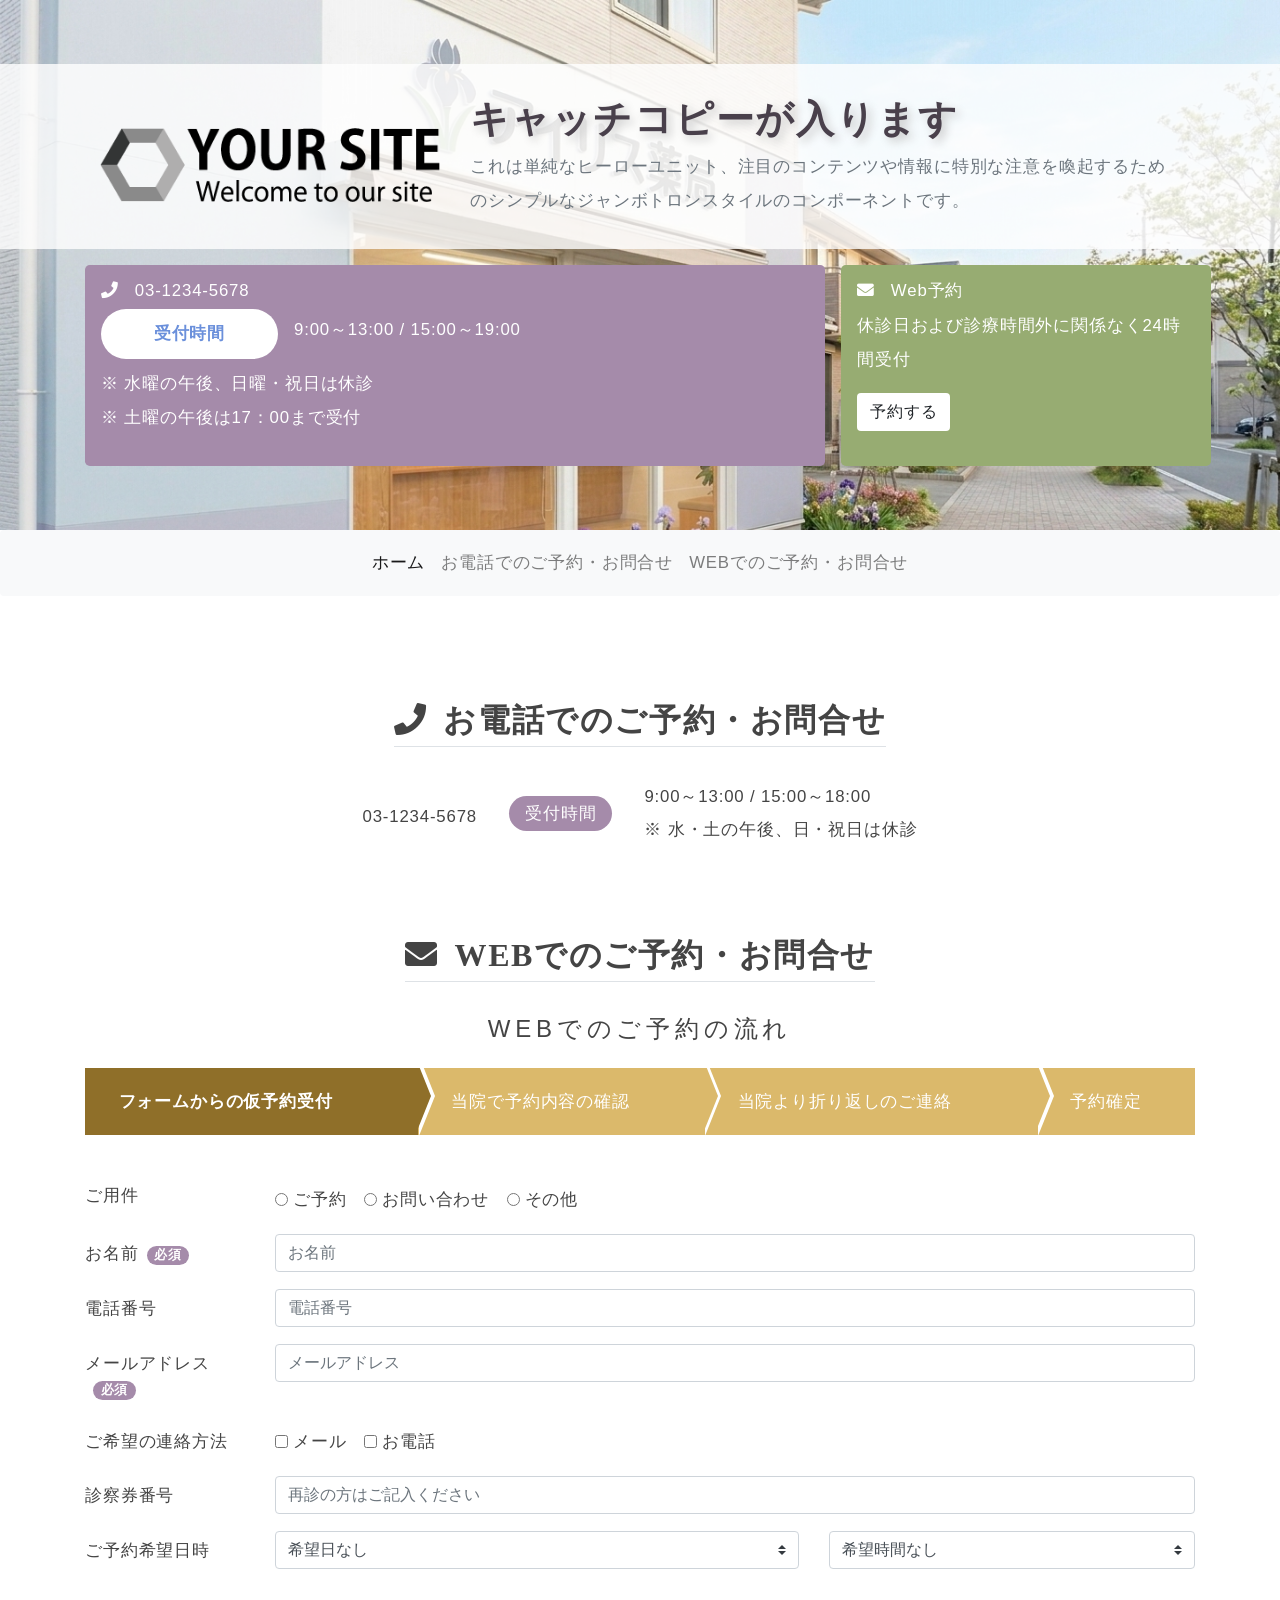
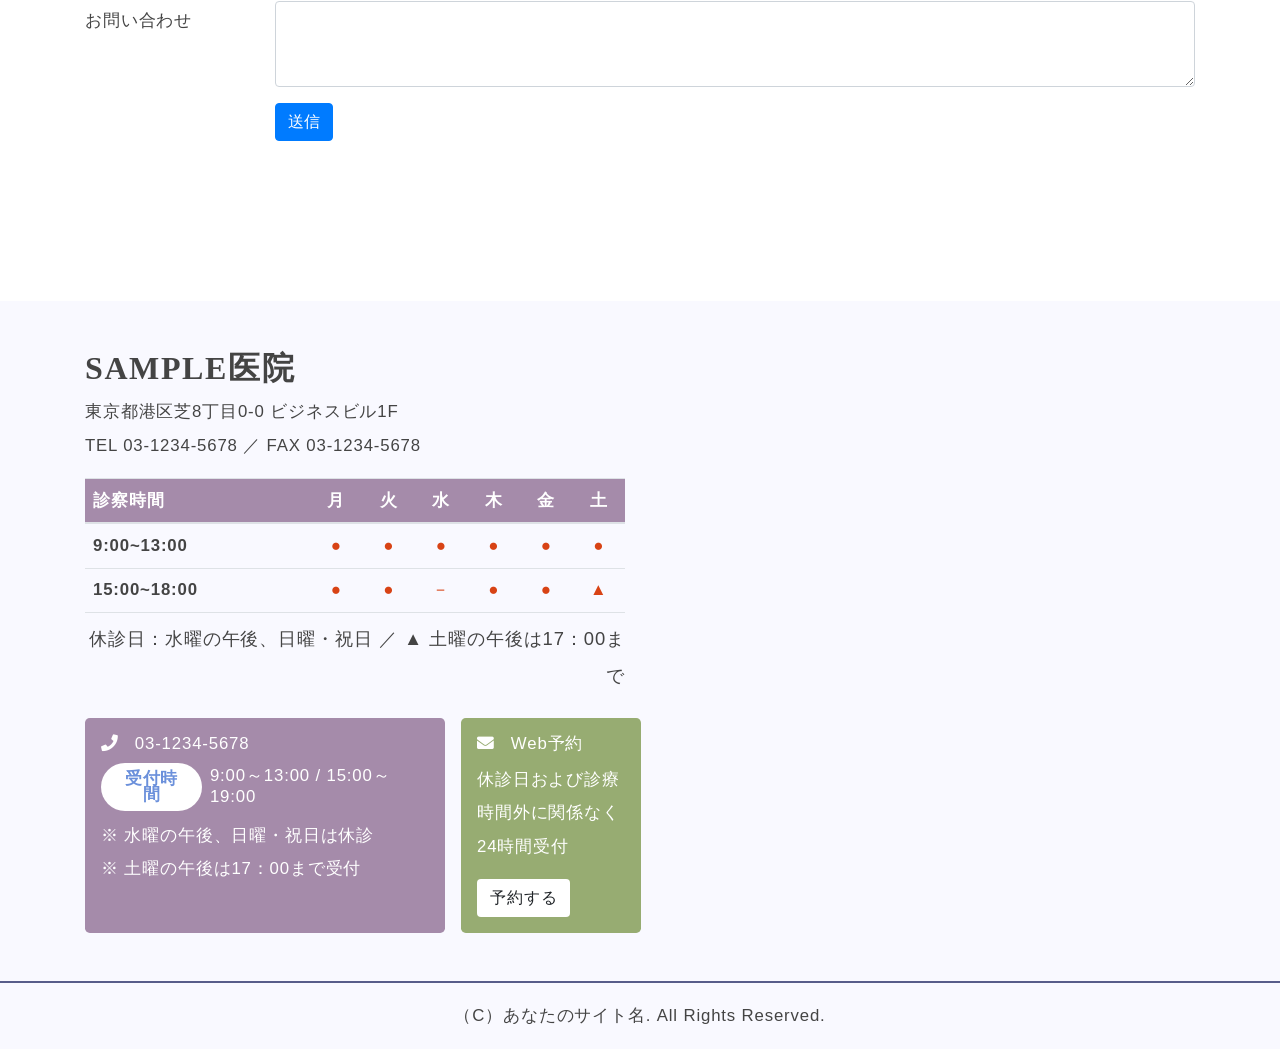
<file: contact/index.html>
<!DOCTYPE html>
<html>

<head prefix="og: http://ogp.me/ns# fb: http://ogp.me/ns/fb# article: http://ogp.me/ns/article#">
  <meta charset="UTF-8">
  <title>ページ名 | サイト名</title>
  <meta name="description" content="サイトの説明文">
  <meta name="viewport" content="width=device-width, initial-scale=1, shrink-to-fit=no">
  <link rel="canonical" href="あなたのサイトURL">
  <link rel="icon" type="image/png" href="ファビコンのパス" />
  <!-- OGP設定 -->
  <meta property="og:type" content="website" />
  <meta property="og:url" content="あなたのサイトURL" />
  <meta property="og:image" content="SNSで表示させたい画像のパス" />
  <meta property="og:title" content="ページタイトル" />
  <meta property="og:description" content="サイトの説明文" />
  <!-- Facebook用設定 -->
  <meta property="fb:app_id" content="facebookのApp ID" />
  <meta property="article:publisher" content="FacebookページのURL">
  <!-- Twitter用設定 -->
  <meta name="twitter:card" content="Twitterカードの種類">
  <meta name="twitter:site" content="@ユーザー名">
  <!-- スタイルシートはここから -->
  <link rel="stylesheet" href="https://stackpath.bootstrapcdn.com/bootstrap/4.4.1/css/bootstrap.min.css" integrity="sha384-Vkoo8x4CGsO3+Hhxv8T/Q5PaXtkKtu6ug5TOeNV6gBiFeWPGFN9MuhOf23Q9Ifjh" crossorigin="anonymous">
  <link rel="stylesheet" href="https://use.fontawesome.com/releases/v5.5.0/css/all.css" integrity="sha384-B4dIYHKNBt8Bc12p+WXckhzcICo0wtJAoU8YZTY5qE0Id1GSseTk6S+L3BlXeVIU" crossorigin="anonymous">
  <link rel="stylesheet" href="../css/style.css">
  <link rel="stylesheet" href="../css/queries.css">
  <link href="https://fonts.googleapis.com/css2?family=Libre+Caslon+Text&display=swap" rel="stylesheet">
</head>

<body>
  <header class="under-layer">
    <div class="jumbotron jumbotron-fluid">
      <div class="container-fluid mb-3" style="background-color:rgba(255,255,255,0.8);">
        <div class="container py-3">
          <div class="d-md-flex align-items-center">
            <div class="pt-3 col-md-4">
              <a href="../index.html"><img src="../img/logo.png" alt="logo" class="img-fluid"></a>
            </div>
            <div class="pt-3 col-md-8">
              <h1>キャッチコピーが入ります</h1>
              <p class="text-muted">これは単純なヒーローユニット、注目のコンテンツや情報に特別な注意を喚起するためのシンプルなジャンボトロンスタイルのコンポーネントです。</p>
            </div>
          </div>
        </div>
      </div>
      <div class="container">
        <div class="d-md-flex flex-row justify-content-between">
          <div class="bg-blue p-3 rounded-lg col-md-8 mr-md-3 mb-3 mb-md-0">
            <p class="text-white h2"><span><i class="fas fa-phone mr-3"></i></span>03-1234-5678</p>
            <div class="d-flex align-items-center mb-2">
              <p class="bg-white rounded-pill px-3 py-2 mr-3 mb-0 text-center col-3 text-blue font-weight-bold">受付時間</p>
              <p class="text-white h4">9:00～13:00 / 15:00～19:00</p>
            </div>
            <p class="text-white">※ 水曜の午後、日曜・祝日は休診<br>※ 土曜の午後は17：00まで受付</p>
          </div>
          <div class="bg-pink p-3 rounded-lg col-md-4">
            <p class="text-white h4"><span><i class="fas fa-envelope mr-3"></i></span>Web予約</p>
            <p class="text-white">休診日および診療時間外に関係なく24時間受付</p>
            <a class="btn bg-white" href="#" role="button">予約する</a>
          </div>
        </div>
      </div>
    </div>

    <nav class="navbar navbar-expand-lg navbar-light bg-light rounded">
      <button class="navbar-toggler" type="button" data-toggle="collapse" data-target="#navbar" aria-controls="navbar" aria-expanded="false" aria-label="ナビゲーションの切替">
        <span class="navbar-toggler-icon"></span>
      </button>

      <div class="collapse navbar-collapse justify-content-md-center" id="navbar">
        <ul class="navbar-nav">
          <li class="nav-item"><a class="nav-link active" href="../index.html">ホーム</a></li>
          <li class="nav-item"><a class="nav-link" href="#">お電話でのご予約・お問合せ</a></li>
          <li class="nav-item"><a class="nav-link" href="#">WEBでのご予約・お問合せ</a></li>
        </ul>
      </div>
    </nav>

  </header>

  <main>
    <article class="container py-5 my-5">
      <!-- お電話でのご予約・お問合せ -->
      <section class="mb-5">
        <h3 class="text-center mb-3"><span class="border-bottom pb-2" style="line-height: 3.5rem;"><i class="mr-3 fas fa-phone"></i>お電話でのご予約・お問合せ</span></h3>

        <div class="d-md-flex justify-content-center align-items-center">
          <p class="h3 p-3">03-1234-5678</p>
          <p class="p-3"><span class="align-self-start bg-blue text-white rounded-pill px-3 py-2">受付時間</span></p>
          <p class="p-3">9:00～13:00 / 15:00～18:00<br>
            ※ 水・土の午後、日・祝日は休診</p>
        </div>
      </section>

      <!-- WEBでのご予約・お問合せ -->
      <section class="webcontact">
        <h3 class="text-center mb-3"><span class="border-bottom pb-2" style="line-height: 3.5rem;"><i class="mr-3 fas fa-envelope"></i>WEBでのご予約・お問合せ</span></h3>

        <h4 class="text-center py-3">WEBでのご予約の流れ</h4>

        <ol class="step">
          <li class="is-current">フォームからの仮予約受付</li>
          <li>当院で予約内容の確認</li>
          <li>当院より折り返しのご連絡</li>
          <li>予約確定</li>
        </ol>

        <div class="py-5">
          <form method="post">
            <fieldset class="form-group">
              <div class="row">
                <legend class="col-form-label col-sm-2 pt-0">ご用件</legend>
                <div class="col-sm-10">
                  <div class="form-check form-check-inline">
                    <input class="form-check-input" type="radio" name="inlineRadioOptions" id="inlineRadio1" value="option1">
                    <label class="form-check-label">ご予約</label>
                  </div>
                  <div class="form-check form-check-inline">
                    <input class="form-check-input" type="radio" name="inlineRadioOptions" id="inlineRadio2" value="option2">
                    <label class="form-check-label">お問い合わせ</label>
                  </div>
                  <div class="form-check form-check-inline">
                    <input class="form-check-input" type="radio" name="inlineRadioOptions" id="inlineRadio3" value="option3">
                    <label class="form-check-label">その他</label>
                  </div>
                </div>
              </div>
            </fieldset>
            <div class="form-group row">
              <label for="inputEmail" class="col-sm-2 col-form-label">お名前<span class="ml-2 badge badge-pill badge-primary">必須</span></label>
              <div class="col-sm-10">
                <input type="text" class="form-control" id="inputName" placeholder="お名前">
              </div>
            </div>
            <div class="form-group row">
              <label for="inputPassword" class="col-sm-2 col-form-label">電話番号</label>
              <div class="col-sm-10">
                <input type="tel" class="form-control" id="inputTel" placeholder="電話番号">
              </div>
            </div>
            <div class="form-group row">
              <label for="inputPassword" class="col-sm-2 col-form-label">メールアドレス<span class="ml-2 badge badge-pill badge-primary">必須</span></label>
              <div class="col-sm-10">
                <input type="email" class="form-control" id="inputEmail" placeholder="メールアドレス">
              </div>
            </div>
            <div class="form-group row">
              <div class="col-sm-2">ご希望の連絡方法</div>
              <div class="col-sm-10">
                <div class="form-check form-check-inline">
                  <input class="form-check-input" type="checkbox" id="gridCheck1">
                  <label class="form-check-label" for="gridCheck1">
                    メール
                  </label>
                </div>
                <div class="form-check form-check-inline">
                  <input class="form-check-input" type="checkbox" id="gridCheck1">
                  <label class="form-check-label" for="gridCheck1">
                    お電話
                  </label>
                </div>
              </div>
            </div>
            <div class="form-group row">
              <label for="inputEmail" class="col-sm-2 col-form-label">診察券番号</label>
              <div class="col-sm-10">
                <input type="text" class="form-control" id="inputNum" placeholder="再診の方はご記入ください">
              </div>
            </div>
            <div class="form-group row">
              <label for="inputEmail" class="col-sm-2 col-form-label">ご予約希望日時</label>
              <div class="col-sm-10">
                <div class="row">
                  <div class="col-md-7 mb-3">
                    <select class="custom-select d-block w-100" id="date" required>
                      <option value="希望日なし">希望日なし</option>
                      <option value="2月14日">2月14日</option>
                      <option value="2月15日">2月15日</option>
                      <option value="2月16日">2月16日</option>
                      <option value="2月18日">2月18日</option>
                      <option value="2月19日">2月19日</option>
                      <option value="2月20日">2月20日</option>
                      <option value="2月21日">2月21日</option>
                      <option value="2月22日">2月22日</option>
                      <option value="2月23日">2月23日</option>
                      <option value="2月25日">2月25日</option>
                      <option value="2月26日">2月26日</option>
                      <option value="2月27日">2月27日</option>
                      <option value="2月28日">2月28日</option>
                    </select>
                    <div class="invalid-feedback">
                      日にちを選択してください
                    </div>
                  </div>
                  <div class="col-md-5 mb-3">
                    <select class="custom-select d-block w-100" id="time" required>
                      <option value="希望時間なし">希望時間なし</option>
                      <option value="9時">9時</option>
                      <option value="9時半">9時半</option>
                      <option value="10時">10時</option>
                      <option value="10時半">10時半</option>
                      <option value="11時">11時</option>
                      <option value="11時半">11時半</option>
                      <option value="12時">12時</option>
                      <option value="12時半">12時半</option>
                      <option value="15時">15時</option>
                      <option value="15時半">15時半</option>
                      <option value="16時">16時</option>
                      <option value="16時半">16時半</option>
                      <option value="17時">17時</option>
                      <option value="17時半">17時半</option>
                    </select>
                    <div class="invalid-feedback">
                      時間を選択してください
                    </div>
                  </div>
                </div>
              </div>
            </div>
            <div class="form-group row">
              <label for="exampleFormControlTextarea1" class="col-sm-2 col-form-label">お問い合わせ</label>
              <div class="col-sm-10">
                <textarea class="form-control" id="exampleFormControlTextarea1" rows="3"></textarea>
              </div>
            </div>

            <div class="form-group row">
              <div class="offset-sm-2 col-sm-10">
                <button type="submit" class="btn btn-primary">送信</button>
              </div>
            </div>

          </form>
        </div>

      </section>
    </article>
  </main>

  <footer class="footer bg-lightblue">
    <div class="container py-5">

      <div class="row">

        <div class="col-md-6">
          <h2>SAMPLE医院</h2>
          <p class="mb-0">東京都港区芝8丁目0-0 ビジネスビル1F</p>
          <p>TEL 03-1234-5678 ／ FAX 03-1234-5678</p>

          <table class="table mb-2 table-sm">
            <thead class="thead-blue text-white">
              <tr>
                <th class="pl-2">診察時間</th>
                <th scope="col" class="text-center">月</th>
                <th scope="col" class="text-center">火</th>
                <th scope="col" class="text-center">水</th>
                <th scope="col" class="text-center">木</th>
                <th scope="col" class="text-center">金</th>
                <th scope="col" class="text-center">土</th>
              </tr>
            </thead>
            <tbody>
              <tr>
                <th scope="row" class="pl-2">9:00~13:00</th>
                <td class="text-center">●</td>
                <td class="text-center">●</td>
                <td class="text-center">●</td>
                <td class="text-center">●</td>
                <td class="text-center">●</td>
                <td class="text-center">●</td>
              </tr>
              <tr class="border-bottom">
                <th scope="row" class="pl-2">15:00~18:00</th>
                <td class="text-center">●</td>
                <td class="text-center">●</td>
                <td class="text-center">－</td>
                <td class="text-center">●</td>
                <td class="text-center">●</td>
                <td class="text-center">▲</td>
              </tr>
            </tbody>
          </table>

          <p class="text-right mb-4 small"> 休診日：水曜の午後、日曜・祝日 ／ ▲ 土曜の午後は17：00まで</p>

          <div class="d-md-flex flex-row justify-content-between">
            <div class="bg-blue p-3 rounded-lg col-md-8 mr-md-3 mb-3 mb-lg-0">
              <p class="text-white h3"><span><i class="fas fa-phone mr-3"></i></span>03-1234-5678</p>
              <div class="d-flex align-items-center">
                <p class="bg-white rounded-pill px-3 py-2 mr-2 text-center h6 text-blue font-weight-bold" style="line-height: 1rem;">受付時間</p>
                <p class="text-white h6">9:00～13:00 / 15:00～19:00</p>
              </div>
              <p class="text-white">※ 水曜の午後、日曜・祝日は休診<br>※ 土曜の午後は17：00まで受付</p>
            </div>
            <div class="bg-pink p-3 rounded-lg col-md-4 mb-3 mb-lg-0">
              <p class="text-white h4"><span><i class="fas fa-envelope mr-3"></i></span>Web予約</p>
              <p class="text-white">休診日および診療時間外に関係なく24時間受付</p>
              <a class="btn bg-white" href="#" role="button">予約する</a>
            </div>
          </div>
        </div>
        <div class="col-md-6">
          <iframe src="https://www.google.com/maps/embed?pb=!1m14!1m8!1m3!1d12963.312118305756!2d139.7671248!3d35.6812362!3m2!1i1024!2i768!4f13.1!3m3!1m2!1s0x0%3A0x277c49ba34ed38!2z5p2x5Lqs6aeF!5e0!3m2!1sja!2sjp!4v1600695521427!5m2!1sja!2sjp" width="100%" height="100%" frameborder="0" style="border:0;" allowfullscreen="" aria-hidden="false" tabindex="0"></iframe>
        </div>





      </div>
    </div>
    <div class="container-fulid">
      <div class="py-3 mb-0 border-blue border-top">
        <p class="text-center mb-0">（C）あなたのサイト名. All Rights Reserved.</p>
      </div>
    </div>

  </footer>

  <script src="https://code.jquery.com/jquery-3.4.1.slim.min.js" integrity="sha384-J6qa4849blE2+poT4WnyKhv5vZF5SrPo0iEjwBvKU7imGFAV0wwj1yYfoRSJoZ+n" crossorigin="anonymous"></script>
  <script src="https://cdn.jsdelivr.net/npm/popper.js@1.16.0/dist/umd/popper.min.js" integrity="sha384-Q6E9RHvbIyZFJoft+2mJbHaEWldlvI9IOYy5n3zV9zzTtmI3UksdQRVvoxMfooAo" crossorigin="anonymous"></script>
  <script src="https://stackpath.bootstrapcdn.com/bootstrap/4.4.1/js/bootstrap.min.js" integrity="sha384-wfSDF2E50Y2D1uUdj0O3uMBJnjuUD4Ih7YwaYd1iqfktj0Uod8GCExl3Og8ifwB6" crossorigin="anonymous"></script>
  <script>
    $(window).on('scroll', function() {
      h = $('header').outerHeight();
      $('header nav').toggleClass('fixed', $(this).scrollTop() > h)
    });

    // 無効なフィールドがある場合にフォーム送信を無効にするスターターJavaScriptの例
    (function() {
      'use strict';

      window.addEventListener('load', function() {
        // Bootstrapカスタム検証スタイルを適用してすべてのフォームを取得
        var forms = document.getElementsByClassName('needs-validation');

        // ループして帰順を防ぐ
        var validation = Array.prototype.filter.call(forms, function(form) {
          form.addEventListener('submit', function(event) {
            if (form.checkValidity() === false) {
              event.preventDefault();
              event.stopPropagation();
            }
            form.classList.add('was-validated');
          }, false);
        });
      }, false);
    })();

  </script>
</body>

</html>
</file>
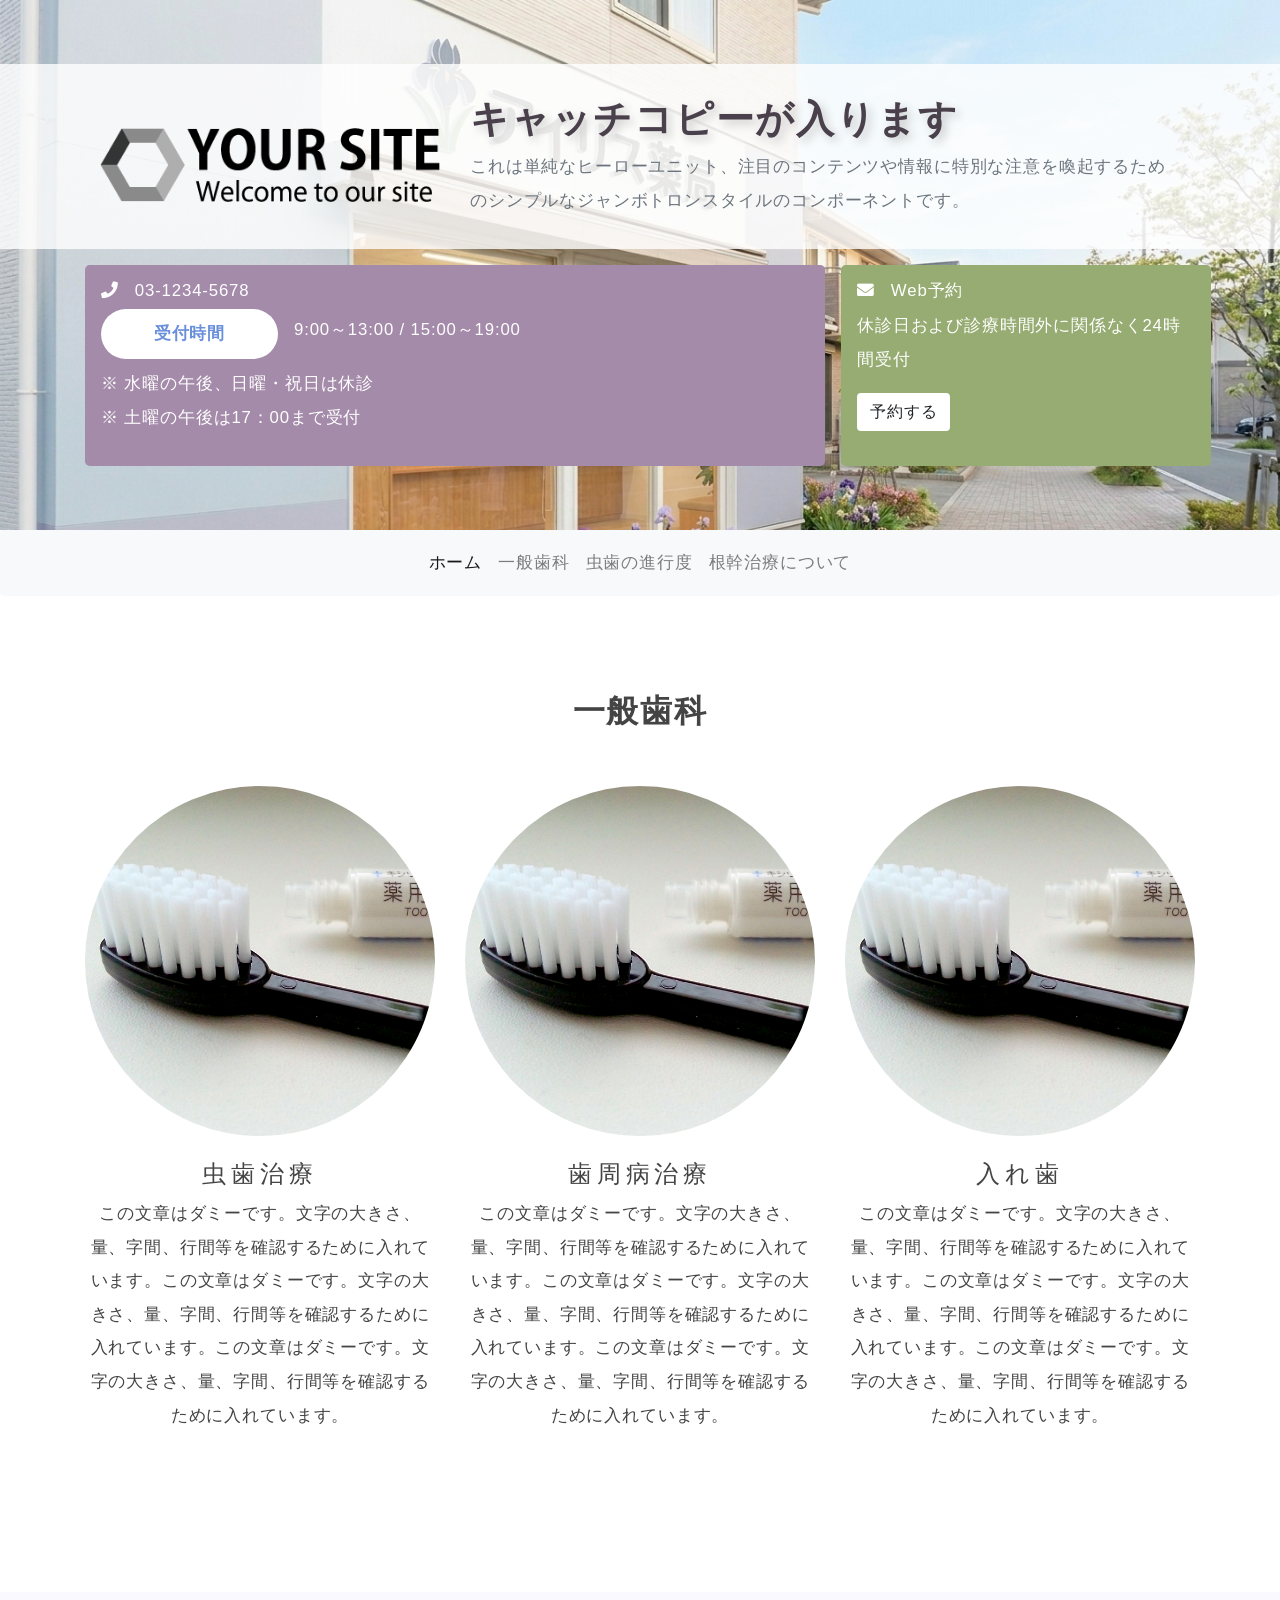
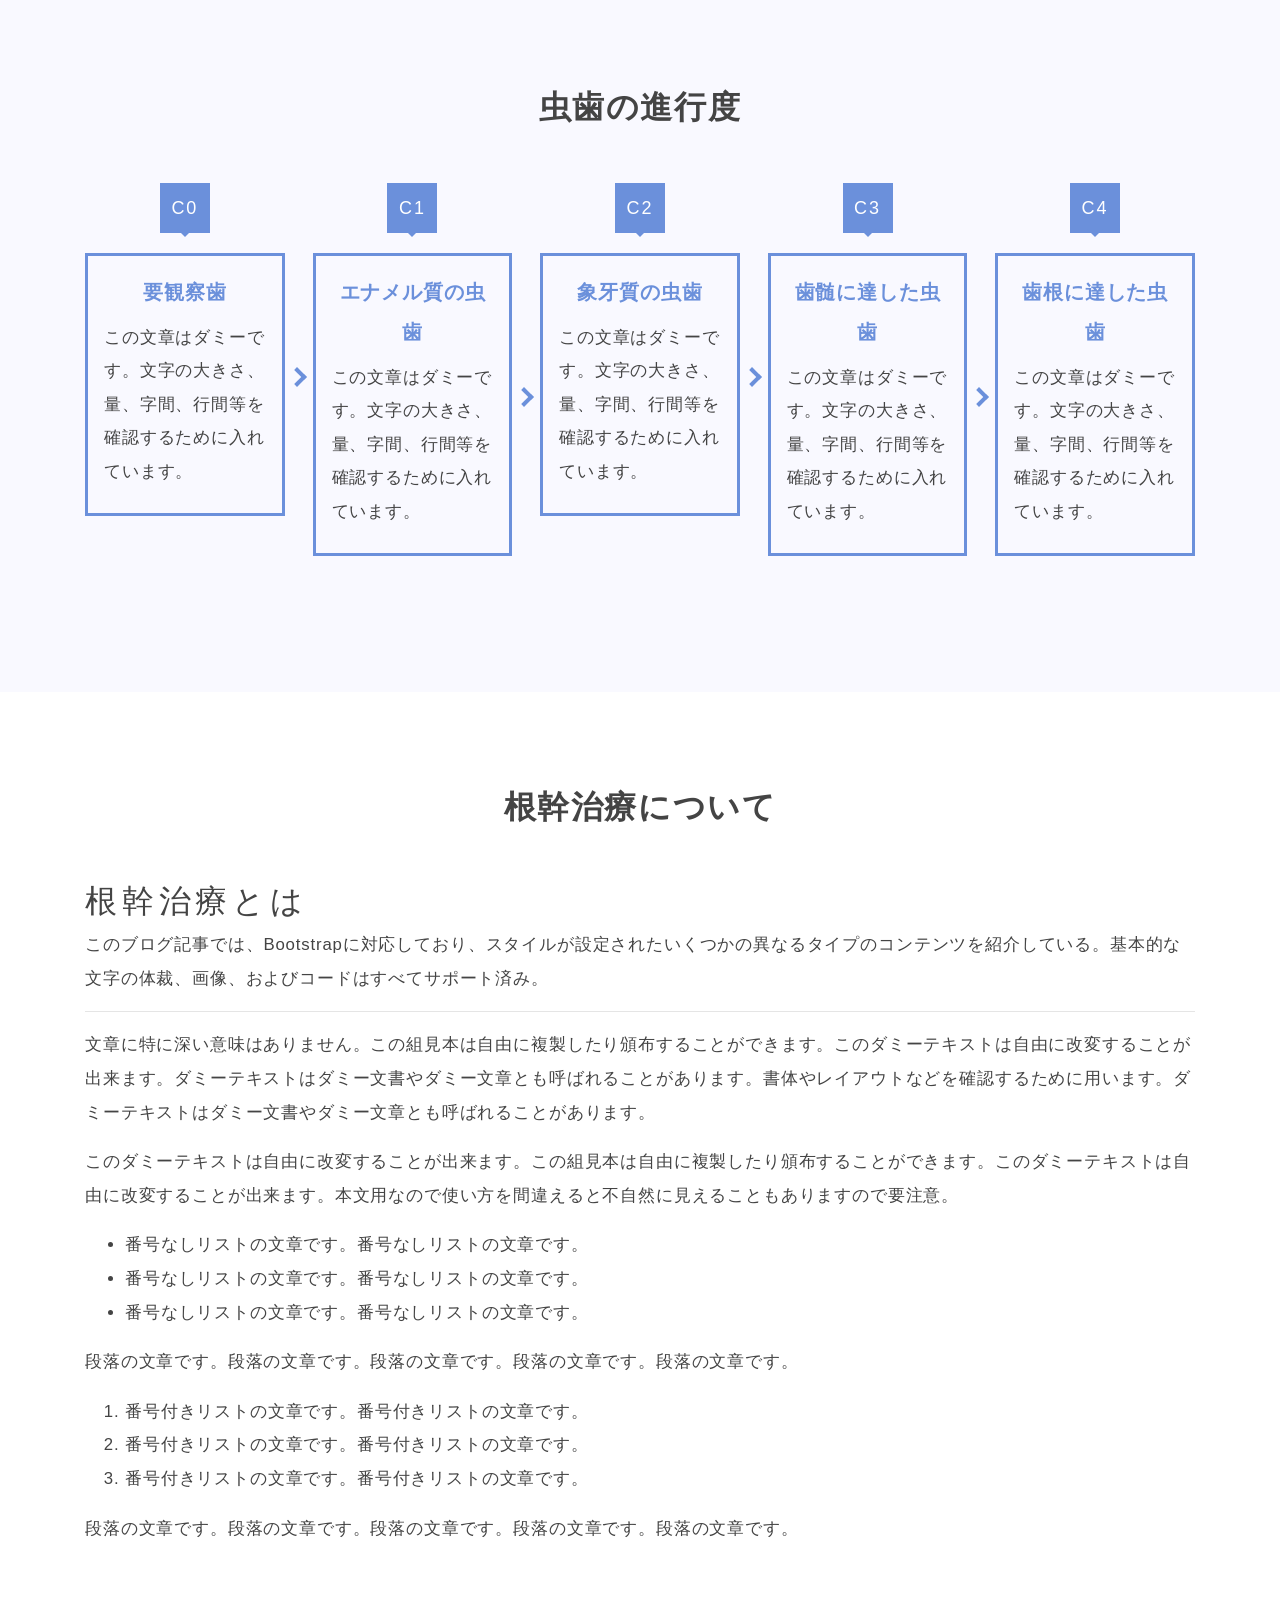
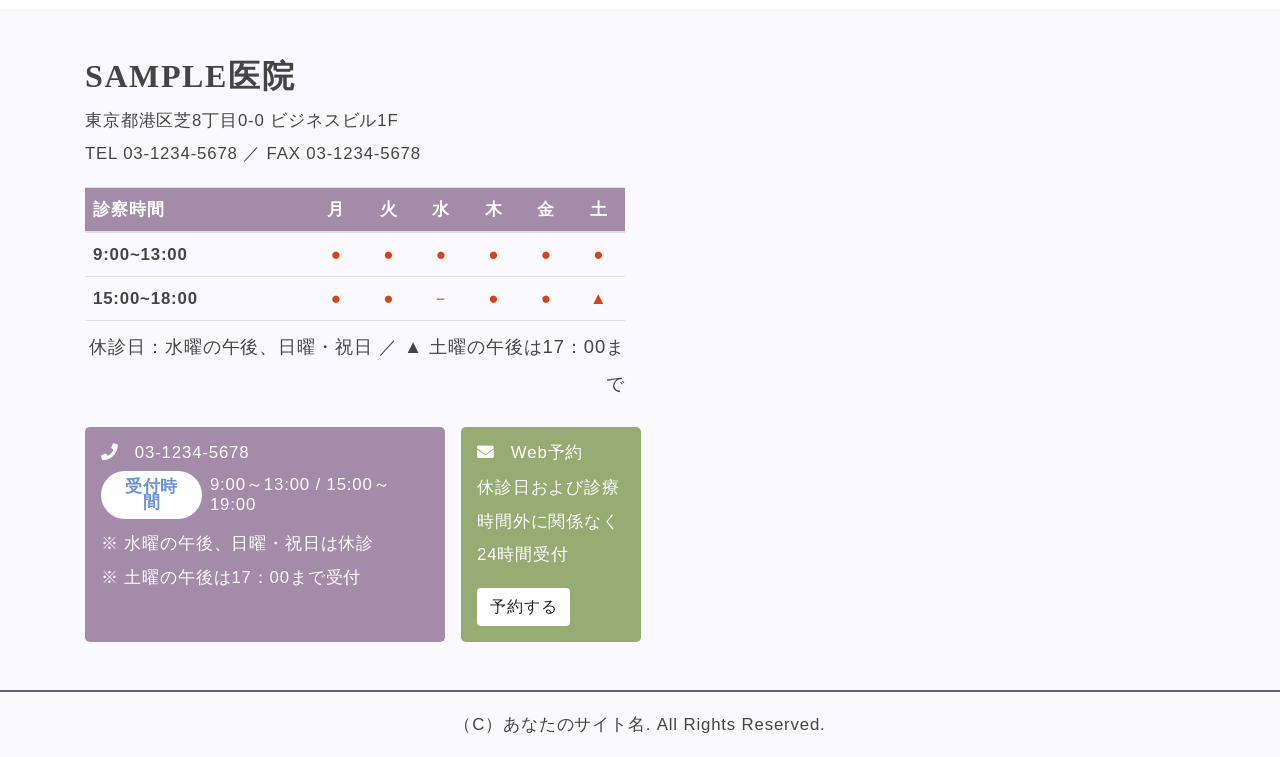
<file: sample/index.html>
<!DOCTYPE html>
<html>

<head prefix="og: http://ogp.me/ns# fb: http://ogp.me/ns/fb# article: http://ogp.me/ns/article#">
  <meta charset="UTF-8">
  <title>ページ名 | サイト名</title>
  <meta name="description" content="サイトの説明文">
  <meta name="viewport" content="width=device-width, initial-scale=1, shrink-to-fit=no">
  <link rel="canonical" href="あなたのサイトURL">
  <link rel="icon" type="image/png" href="ファビコンのパス" />
  <!-- OGP設定 -->
  <meta property="og:type" content="website" />
  <meta property="og:url" content="あなたのサイトURL" />
  <meta property="og:image" content="SNSで表示させたい画像のパス" />
  <meta property="og:title" content="ページタイトル" />
  <meta property="og:description" content="サイトの説明文" />
  <!-- Facebook用設定 -->
  <meta property="fb:app_id" content="facebookのApp ID" />
  <meta property="article:publisher" content="FacebookページのURL">
  <!-- Twitter用設定 -->
  <meta name="twitter:card" content="Twitterカードの種類">
  <meta name="twitter:site" content="@ユーザー名">
  <!-- スタイルシートはここから -->
  <link rel="stylesheet" href="https://stackpath.bootstrapcdn.com/bootstrap/4.4.1/css/bootstrap.min.css" integrity="sha384-Vkoo8x4CGsO3+Hhxv8T/Q5PaXtkKtu6ug5TOeNV6gBiFeWPGFN9MuhOf23Q9Ifjh" crossorigin="anonymous">
  <link rel="stylesheet" href="https://use.fontawesome.com/releases/v5.5.0/css/all.css" integrity="sha384-B4dIYHKNBt8Bc12p+WXckhzcICo0wtJAoU8YZTY5qE0Id1GSseTk6S+L3BlXeVIU" crossorigin="anonymous">
  <link rel="stylesheet" href="../css/style.css">
  <link rel="stylesheet" href="../css/queries.css">
  <link href="https://fonts.googleapis.com/css2?family=Libre+Caslon+Text&display=swap" rel="stylesheet">
</head>

<body>
  <header class="under-layer">
    <div class="jumbotron jumbotron-fluid">
      <div class="container-fluid mb-3" style="background-color:rgba(255,255,255,0.8);">
        <div class="container py-3">
          <div class="d-md-flex align-items-center">
            <div class="pt-3 col-md-4">
              <a href="../index.html"><img src="../img/logo.png" alt="logo" class="img-fluid"></a>
            </div>
            <div class="pt-3 col-md-8">
              <h1>キャッチコピーが入ります</h1>
              <p class="text-muted">これは単純なヒーローユニット、注目のコンテンツや情報に特別な注意を喚起するためのシンプルなジャンボトロンスタイルのコンポーネントです。</p>
            </div>
          </div>
        </div>
      </div>
      <div class="container">
        <div class="d-md-flex flex-row justify-content-between">
          <div class="bg-blue p-3 rounded-lg col-md-8 mr-md-3 mb-3 mb-md-0">
            <p class="text-white h2"><span><i class="fas fa-phone mr-3"></i></span>03-1234-5678</p>
            <div class="d-flex align-items-center mb-2">
              <p class="bg-white rounded-pill px-3 py-2 mr-3 mb-0 text-center col-3 text-blue font-weight-bold">受付時間</p>
              <p class="text-white h4">9:00～13:00 / 15:00～19:00</p>
            </div>
            <p class="text-white">※ 水曜の午後、日曜・祝日は休診<br>※ 土曜の午後は17：00まで受付</p>
          </div>
          <div class="bg-pink p-3 rounded-lg col-md-4">
            <p class="text-white h4"><span><i class="fas fa-envelope mr-3"></i></span>Web予約</p>
            <p class="text-white">休診日および診療時間外に関係なく24時間受付</p>
            <a class="btn bg-white" href="../contact/index.html" role="button">予約する</a>
          </div>
        </div>
      </div>
    </div>

    <nav class="navbar navbar-expand-lg navbar-light bg-light rounded">
      <button class="navbar-toggler" type="button" data-toggle="collapse" data-target="#navbar" aria-controls="navbar" aria-expanded="false" aria-label="ナビゲーションの切替">
        <span class="navbar-toggler-icon"></span>
      </button>

      <div class="collapse navbar-collapse justify-content-md-center" id="navbar">
        <ul class="navbar-nav">
          <li class="nav-item"><a class="nav-link active" href="../index.html">ホーム</a></li>
          <li class="nav-item"><a class="nav-link" href="#">一般歯科</a></li>
          <li class="nav-item"><a class="nav-link" href="#">虫歯の進行度</a></li>
          <li class="nav-item"><a class="nav-link" href="#">根幹治療について</a></li>
        </ul>
      </div>
    </nav>

  </header>

  <main>
    <section class="py-5">
      <div class="container my-5">
        <h3 class="h1 font-weight-bold text-center pb-5">一般歯科</h3>
        <div class="row">
          <div class="col-md-4 text-center">
            <img src="../img/sample-img.jpg" alt="" class="img-fluid rounded-circle mb-4">
            <h4>虫歯治療</h4>
            <p>この文章はダミーです。文字の大きさ、量、字間、行間等を確認するために入れています。この文章はダミーです。文字の大きさ、量、字間、行間等を確認するために入れています。この文章はダミーです。文字の大きさ、量、字間、行間等を確認するために入れています。</p>
          </div><!-- /.col-lg-4 -->
          <div class="col-md-4 text-center">
            <img src="../img/sample-img.jpg" alt="" class="img-fluid rounded-circle mb-4">
            <h4>歯周病治療</h4>
            <p>この文章はダミーです。文字の大きさ、量、字間、行間等を確認するために入れています。この文章はダミーです。文字の大きさ、量、字間、行間等を確認するために入れています。この文章はダミーです。文字の大きさ、量、字間、行間等を確認するために入れています。</p>
          </div><!-- /.col-lg-4 -->
          <div class="col-md-4 text-center">
            <img src="../img/sample-img.jpg" alt="" class="img-fluid rounded-circle mb-4">
            <h4>入れ歯</h4>
            <p>この文章はダミーです。文字の大きさ、量、字間、行間等を確認するために入れています。この文章はダミーです。文字の大きさ、量、字間、行間等を確認するために入れています。この文章はダミーです。文字の大きさ、量、字間、行間等を確認するために入れています。</p>
          </div><!-- /.col-lg-4 -->
        </div><!-- /.row -->
      </div>
    </section>

    <section class="my-5 py-5 bg-lightblue">
      <div class="container py-5">
        <h2 class="h1 font-weight-bold text-center pb-5">虫歯の進行度</h2>
        <ul class="d-lg-flex list-unstyled justify-content-between flow">
          <li class="mb-4">
            <span class="flow-icon">C0</span>
            <dl>
              <dt>要観察歯</dt>
              <dd>この文章はダミーです。文字の大きさ、量、字間、行間等を確認するために入れています。</dd>
            </dl>
          </li>
          <li class="mb-4">
            <span class="flow-icon">C1</span>
            <dl>
              <dt>エナメル質の虫歯</dt>
              <dd>この文章はダミーです。文字の大きさ、量、字間、行間等を確認するために入れています。</dd>
            </dl>
          </li>

          <li class="mb-4">
            <span class="flow-icon">C2</span>
            <dl>
              <dt>象牙質の虫歯</dt>
              <dd>この文章はダミーです。文字の大きさ、量、字間、行間等を確認するために入れています。</dd>
            </dl>
          </li>

          <li class="mb-4">
            <span class="flow-icon">C3</span>
            <dl>
              <dt>歯髄に達した虫歯</dt>
              <dd>この文章はダミーです。文字の大きさ、量、字間、行間等を確認するために入れています。</dd>
            </dl>
          </li>

          <li class="mb-4">
            <span class="flow-icon">C4</span>
            <dl>
              <dt>歯根に達した虫歯</dt>
              <dd>この文章はダミーです。文字の大きさ、量、字間、行間等を確認するために入れています。</dd>
            </dl>
          </li>
        </ul>
      </div>
    </section>

    <section class="py-5 container">
      <h3 class="h1 font-weight-bold text-center pb-5">根幹治療について</h3>
      <h4 class="h2">根幹治療とは</h4>
      <p>このブログ記事では、Bootstrapに対応しており、スタイルが設定されたいくつかの異なるタイプのコンテンツを紹介している。基本的な文字の体裁、画像、およびコードはすべてサポート済み。</p>
      <hr>
      <p>文章に特に深い意味はありません。この組見本は自由に複製したり頒布することができます。このダミーテキストは自由に改変することが出来ます。ダミーテキストはダミー文書やダミー文章とも呼ばれることがあります。書体やレイアウトなどを確認するために用います。ダミーテキストはダミー文書やダミー文章とも呼ばれることがあります。</p>
      <p>このダミーテキストは自由に改変することが出来ます。この組見本は自由に複製したり頒布することができます。このダミーテキストは自由に改変することが出来ます。本文用なので使い方を間違えると不自然に見えることもありますので要注意。</p>
      <ul>
        <li>番号なしリストの文章です。番号なしリストの文章です。</li>
        <li>番号なしリストの文章です。番号なしリストの文章です。</li>
        <li>番号なしリストの文章です。番号なしリストの文章です。</li>
      </ul>
      <p>段落の文章です。段落の文章です。段落の文章です。段落の文章です。段落の文章です。</p>
      <ol>
        <li>番号付きリストの文章です。番号付きリストの文章です。</li>
        <li>番号付きリストの文章です。番号付きリストの文章です。</li>
        <li>番号付きリストの文章です。番号付きリストの文章です。</li>
      </ol>
      <p>段落の文章です。段落の文章です。段落の文章です。段落の文章です。段落の文章です。</p>

    </section>
  </main>

  <footer class="footer bg-lightblue">
    <div class="container py-5">

      <div class="row">

        <div class="col-md-6">
          <h2>SAMPLE医院</h2>
          <p class="mb-0">東京都港区芝8丁目0-0 ビジネスビル1F</p>
          <p>TEL 03-1234-5678 ／ FAX 03-1234-5678</p>

          <table class="table mb-2 table-sm">
            <thead class="thead-blue text-white">
              <tr>
                <th class="pl-2">診察時間</th>
                <th scope="col" class="text-center">月</th>
                <th scope="col" class="text-center">火</th>
                <th scope="col" class="text-center">水</th>
                <th scope="col" class="text-center">木</th>
                <th scope="col" class="text-center">金</th>
                <th scope="col" class="text-center">土</th>
              </tr>
            </thead>
            <tbody>
              <tr>
                <th scope="row" class="pl-2">9:00~13:00</th>
                <td class="text-center">●</td>
                <td class="text-center">●</td>
                <td class="text-center">●</td>
                <td class="text-center">●</td>
                <td class="text-center">●</td>
                <td class="text-center">●</td>
              </tr>
              <tr class="border-bottom">
                <th scope="row" class="pl-2">15:00~18:00</th>
                <td class="text-center">●</td>
                <td class="text-center">●</td>
                <td class="text-center">－</td>
                <td class="text-center">●</td>
                <td class="text-center">●</td>
                <td class="text-center">▲</td>
              </tr>
            </tbody>
          </table>

          <p class="text-right mb-4 small"> 休診日：水曜の午後、日曜・祝日 ／ ▲ 土曜の午後は17：00まで</p>

          <div class="d-md-flex flex-row justify-content-between">
            <div class="bg-blue p-3 rounded-lg col-md-8 mr-md-3 mb-3 mb-lg-0">
              <p class="text-white h3"><span><i class="fas fa-phone mr-3"></i></span>03-1234-5678</p>
              <div class="d-flex align-items-center">
                <p class="bg-white rounded-pill px-3 py-2 mr-2 text-center h6 text-blue font-weight-bold" style="line-height: 1rem;">受付時間</p>
                <p class="text-white h6">9:00～13:00 / 15:00～19:00</p>
              </div>
              <p class="text-white">※ 水曜の午後、日曜・祝日は休診<br>※ 土曜の午後は17：00まで受付</p>
            </div>
            <div class="bg-pink p-3 rounded-lg col-md-4 mb-3 mb-lg-0">
              <p class="text-white h4"><span><i class="fas fa-envelope mr-3"></i></span>Web予約</p>
              <p class="text-white">休診日および診療時間外に関係なく24時間受付</p>
              <a class="btn bg-white" href="../contact/index.html" role="button">予約する</a>
            </div>
          </div>
        </div>
        <div class="col-md-6">
          <iframe src="https://www.google.com/maps/embed?pb=!1m14!1m8!1m3!1d12963.312118305756!2d139.7671248!3d35.6812362!3m2!1i1024!2i768!4f13.1!3m3!1m2!1s0x0%3A0x277c49ba34ed38!2z5p2x5Lqs6aeF!5e0!3m2!1sja!2sjp!4v1600695521427!5m2!1sja!2sjp" width="100%" height="100%" frameborder="0" style="border:0;" allowfullscreen="" aria-hidden="false" tabindex="0"></iframe>
        </div>





      </div>
    </div>
    <div class="container-fulid">
      <div class="py-3 mb-0 border-blue border-top">
        <p class="text-center mb-0">（C）あなたのサイト名. All Rights Reserved.</p>
      </div>
    </div>

  </footer>

  <script src="https://code.jquery.com/jquery-3.4.1.slim.min.js" integrity="sha384-J6qa4849blE2+poT4WnyKhv5vZF5SrPo0iEjwBvKU7imGFAV0wwj1yYfoRSJoZ+n" crossorigin="anonymous"></script>
  <script src="https://cdn.jsdelivr.net/npm/popper.js@1.16.0/dist/umd/popper.min.js" integrity="sha384-Q6E9RHvbIyZFJoft+2mJbHaEWldlvI9IOYy5n3zV9zzTtmI3UksdQRVvoxMfooAo" crossorigin="anonymous"></script>
  <script src="https://stackpath.bootstrapcdn.com/bootstrap/4.4.1/js/bootstrap.min.js" integrity="sha384-wfSDF2E50Y2D1uUdj0O3uMBJnjuUD4Ih7YwaYd1iqfktj0Uod8GCExl3Og8ifwB6" crossorigin="anonymous"></script>
  <script>
    $(window).on('scroll', function() {
      h = $('header').outerHeight();
      $('header nav').toggleClass('fixed', $(this).scrollTop() > h)
    });

  </script>
</body>

</html>
</file>
<file: css/style.css>
@charset "UTF-8";

/* --------------------------------
 * base
 * -------------------------------- */
* {
  box-sizing: border-box;
}

body,
a,
.table {
  color: #444;
}

h1,
h2,
h3,
h4,
h5,
h6 {
  letter-spacing: 0.3rem;
}

.text-blue {
  color: #6b90db !important;
}

.bg-blue,
.thead-blue,
.badge-primary {
  background-color: #a58baa !important;
}

.bg-lightblue {
  background-color: #f9f9ff !important;
}

.bg-pink {
  background-color: #97ac72
 !important;
}

.border-blue {
  border-color: #585d8a !important;
}

.border-top {
  border-width: 2px !important;
}

p {
  line-height: 1.6;
}

/* --------------------------------------------------
    ファーストビュー
-------------------------------------------------- */
.header {
  height: 100vh;
  position: relative;
}

.header .jumbotron {
  position: relative;
  background-image: url("../img/main-img.png");
  background-size: cover;
  background-position: center center;
  height: 400px;
  
}

.catchcopy{
    height: 100%;
    width: 100%;
}
h1{
  color: #49404b;
  font-size: 2.4rem;
/* text-shadow: X方向 Y方向 ぼかし 色, X方向 Y方向 ぼかし 色; */
  text-shadow: 4px 4px 10px #c7c7c7;
  font-family: "游明朝", "Yu Mincho", "YuMincho", "Hiragino Mincho ProN", "MS PMincho", serif;
  font-weight: 600; /* やや細め〜標準で上品に */
  letter-spacing: 0.05em; /* 文字間を少し広げて洗練させる */

}
.hd-c1{
  /* box-shadow: 10px 8px 0px rgba(165, 139, 170, 1); */
  height: 230px;
}
.hd-c2{
  /* box-shadow: 10px 8px 0px rgba(151, 172, 114, 1); */
}
.hd-c2 a{
  width: 100%;
  height: 60px;
/* aタグをFlexboxにする */
  display: flex;
  
  /* 横方向の真ん中寄せ */
  justify-content: center;
  
  /* 縦方向の真ん中寄せ */
  align-items: center;
}
/*営業時間----------------------------------------*/

.hours-table {
  width: 100%;
  border-collapse: collapse;
  background-color: #f8f9fa;
}

.hours-table th, .hours-table td {
  border: 1px solid #d7ccc8; /* 温かい茶系の枠線 */
  padding: 2px 13px;
  text-align: center;
  font-size: 1.05rem;
  font-weight: 400;
  line-height: 1.5;
}

/* 〇を強調して温かく */
td {
  color: #d84315; /* オレンジ色 */
  font-weight: bold;
  font-size: 1.5rem;
}

/* ／（休業）を落ち着いた色に */
td.closed {
  color: #bcaaa4;
}

/* 時間表示を小さくしてメリハリを */
.time {
  font-size: 1.15rem;
}

@media screen and (min-width: 991px) {
  .header .jumbotron {
    width: 80%;
    margin: 3rem auto;
    height: 80%;
  }

  .catchcopy h1 {
    writing-mode: vertical-rl;
    /* 右から左へ縦書きにする設定 */
    -webkit-writing-mode: vertical-rl;
    /* background-color:rgba(255,255,255,0.8); */
    position: absolute;
    top: 0rem;
    right: -6rem;

  }

  .catchcopy p {
    font-size: 1.25rem !important;
    writing-mode: vertical-rl;
    /* 右から左へ縦書きにする設定 */
    -webkit-writing-mode: vertical-rl;
    /* background-color:rgba(255,255,255,0.8); */
    position: absolute;
    top: 0rem;
    left: -6rem;
  }
}
/* nav
-------------------------------------------------- */
nav.fixed {
  position: fixed;
  top: 0;
  z-index: 999;
  width: 100%;
  background: #f9f9ff !important;
}
.navbar .d-flex{
  align-items: center;
}
.navbar img{
  width: 10%;
  height: 10%;
  margin-top: 0.5rem;
}
.navbar .container p{
    font-family: "Klee One", cursive;
  font-weight: 600;
  font-size: 2rem !important;
  color: #49404b !important;
}

/*    キービジュアル
-------------------------------------------------- */
/*下層ページ*/
.under-layer .jumbotron {
  background-image: url("../img/main-img.png");
  background-size: cover;
  background-position: center top;
  margin-bottom: 0;
}

/* --------------------------------------------------
    メイン
-------------------------------------------------- */
/* 見出しの指定 */
h2, h3, .heading {
  font-size: 2rem !important;
  font-family: "游明朝", "Yu Mincho", "YuMincho", "Hiragino Mincho ProN", "MS PMincho", serif;
  font-weight: 600; /* やや細め〜標準で上品に */
  letter-spacing: 0.05em; /* 文字間を少し広げて洗練させる */
}

/* 本文の指定 */
body, p, li, dd, td {
    font-size: 1.05rem !important;
  font-family: "Noto Sans JP", sans-serif;
  font-weight: 400; /* 標準の太さ */
  line-height: 2; /* 読みやすい行間 */
    letter-spacing: 0.05em; /* 文字間を少し広げて洗練させる */
}

/*    トップページ
-------------------------------------------------- */
.greeting img{
  width: 100%;
}
.greeting h3{
  line-height: 1;
  padding-bottom: 0.8rem;
border-bottom: 3px solid #B2C2E1;
}

p.name {
  font-family: "Yuji Boku", serif;
  width: 10rem;
  font-size: 2rem !important;
  text-align: center;
  margin: auto 0 auto auto;
}
p.small{
  font-size: 1.15rem !important;
}

.ph-dn{
  display: none;
}

@media screen and (min-width: 991px) {
  .ph-dn {
    display: block;
  }
  .pc-dn{
    display: none;
  }
}
.line-button {
  display: inline-block;
  margin-top: 0;
  margin-left: 1rem;
  padding: 8px 10px;
  border:solid 2px #97ac72; /* LINEカラー */
  color: #333;
  text-decoration: none;
  /* font-weight: bold; */
  /* border-radius: 50px; */
  transition: background-color 0.3s ease;
  width: 33%;
}
.line-button i{
  color: #97ac72;
  font-size: 1.5rem;
  margin: auto 0.5rem auto 0;
}
.line-button:hover i{
  color: #636b43;
  font-size: 1.5rem;
  margin: auto 0.5rem auto 0;
    transition: color 0.3s ease;
}

.line-button:hover{
    color: #333;
    background-color: #97ac72;
    text-decoration: none;
}
@media screen and (max-width: 1199px) {
  .line-button {
      width: 39%;
  }
}
  @media screen and (max-width: 991px) {
  .line-button {
      width: 53%;
  }
}

/*    院内紹介
-------------------------------------------------- */
figcaption {
  padding-left: 1rem;
  border-left: 3px solid #B2C2E1;
}
.jsc{
  display: flex;
  justify-content: center;
      display: -ms-flexbox;
    -ms-flex-wrap: wrap;
    flex-wrap: wrap;
    margin-right: -15px;
    margin-left: -15px;
}

/* --------------------------------------------------
    サンプルページ
-------------------------------------------------- */

/*   チャート
-------------------------------------------------- */
.flow > li .flow-icon {
  font-family: 'Montserrat', sans-serif;
  font-size: 18px;
  line-height: 50px;
  width: 50px;
  color: #fff;
  background-color: #6b90db;
  margin: 0 auto 20px;
  display: block;
  text-align: center;
  position: relative;
  letter-spacing: 2px;
}

.flow > li .flow-icon::before {
  content: "";
  border: solid transparent;
  border-width: 8px;
  border-top-color: #6b90db;
  position: absolute;
  top: calc(100% - .2rem);
  left: 50%;
  -webkit-transform: translateX(-50%);
  transform: translateX(-50%);
}

/* --------------------------------------------------
    よくあるご質問
-------------------------------------------------- */
/* アコーディオンのボタン（質問部分） */
.faq-section .btn-link {
  color: #333333;
  font-size: 1rem;
  white-space: normal; /* 質問が長い場合に折り返す */
}

/* 開閉するアイコンの回転アニメーション（FontAwesome使用時） */
.faq-section .btn-link[aria-expanded="true"] i {
  transform: rotate(180deg);
  transition: transform 0.2s ease;
}

.faq-section .btn-link:not(.collapsed) i {
  transform: rotate(180deg);
  transition: transform 0.2s ease;
}

.faq-section i {
  transition: transform 0.2s ease;
}

/* 質問を開いた時のフォーカス線（点線）を消す */
.faq-section .btn-link:focus, 
.faq-section .btn-link:active {
  outline: none;
  box-shadow: none;
  text-decoration: none;
}

/*-------------------------------------------
footer
-------------------------------------------*/
.tel-box{
  padding: 1rem 1rem 0 1rem;
}

.ex{
  /* font-size: 1.2rem !important; */
  /* font-weight: 600; */

  padding: 0;
  width: 100%;
}
.ex p:last-child{
  margin-bottom: 0;
  margin-top: 0.7rem;
}
.ex p,.tel-box p{
    text-align: center;
  font-size: 1.15rem !important;
}
.tel-box p:last-child{
  font-size: 1.5rem !important;
  font-weight: 600;
}
</file>
<file: css/queries.css>
@charset "UTF-8";

/* 特大デバイス（ワイド・デスクトップ, 1200px 以上）
============================================== */
@media (min-width: 1200px) {}

/* END */

/* 大デバイス（デスクトップ, 1200px 未満）
============================================== */
@media screen and (max-width: 1199.98px) {}

/* END */

/* 大デバイス（デスクトップ, 992px 以上）
==============================================*/
@media (min-width: 992px) {
  .main-img {
    position: absolute;
    bottom: 0;
    left: 50%;
    transform: translateX(-50%);
  }

  .flow > li {
    -ms-flex-preferred-size: 18%;
    flex-basis: 18%;
  }

  .flow > li dl {
    padding: 1rem;
    margin: 0;
    border: 3px solid #6b90db;
    position: relative;
  }

  .flow > li:not(:last-child) dl::before {
    content: "";
    width: 14px;
    height: 14px;
    margin-right: 10px;
    display: inline-block;
    border-top: 4px solid #6b90db;
    border-right: 4px solid #6b90db;
    position: absolute;
    top: calc(50% - 14px);
    left: 104%;
    -webkit-transform: rotate(45deg);
    transform: rotate(45deg);
  }

  .flow > li dl dt {
    font-size: 20px;
    font-weight: 600;
    color: #6b90db;
    -ms-flex-preferred-size: 20%;
    flex-basis: 20%;
    margin-bottom: 1vh;
    text-align: center;
  }

  .step li:before {
    top: -12px;
    right: -1em;
    border-style: solid;
    border-color: transparent transparent transparent #fff;
    border-width: 40px 0 40px 1rem;
    z-index: 10;
  }

  .step li:after {
    top: -12px;
    right: -.8em;
    border-style: solid;
    border-color: transparent transparent transparent #DBB96B;
    border-width: 40px 0 40px 1rem;
    z-index: 10;
  }
}

/* END */

/* 中デバイス（タブレット, 992px 未満）
============================================== */
@media screen and (max-width: 991.98px) {

  .header {
    height: auto;
  }

  .flow > li {
    -ms-flex-preferred-size: 100%;
    flex-basis: 100% !important;
  }

  .flow > li dl {
    padding: 1rem;
    margin: 0;
    border: 3px solid #6b90db;
    position: relative;
  }

  .flow > li dl dt {
    font-size: 20px;
    font-weight: 600;
    color: #6b90db;
    -ms-flex-preferred-size: 20%;
    flex-basis: 20%;
    margin-bottom: 1vh;
    text-align: center;
  }

}

/* 中デバイス（タブレット, 768px 以上 992px 未満）
============================================== */
@media (min-width: 768px) and (max-width: 991.98px) {
  .step li:before {
    top: -.6rem;
    right: -1rem;
    border-style: solid;
    border-color: transparent transparent transparent #fff;
    border-width: 50px 0 50px 1rem;
    z-index: 10;
  }

  .step li:after {
    top: -.6rem;
    right: -.9rem;
    border-style: solid;
    border-color: transparent transparent transparent #DBB96B;
    border-width: 50px 0 50px 1rem;
    z-index: 10;
  }
}

/* 中デバイス（タブレット, 768px 以上）
============================================== */
@media (min-width: 768px) {

  .step {
    list-style-type: none;
    display: table;
    width: 100%;
    padding: 0;
    margin: 0;
    overflow: hidden;
  }

  .step li {
    display: table-cell;
    position: relative;
    background: #DBB96B;
    padding: 1em 0.5em 1em 2em;
    color: #fff;
  }

  .step li:last-child {
    padding-right: 1em;
  }

  .step li:last-child:before,
  .step li:last-child:after {
    display: none;
  }

  .step li:before,
  .step li:after {
    content: "";
    position: absolute;
    width: 0;
    height: 0;
    margin: auto;
  }

  .step li.is-current {
    background-color: #8F6F29;
    font-weight: bold;
  }

  .step li.is-current:after {
    border-color: transparent transparent transparent #8F6F29;
  }
}

/* END */


/* 小デバイス（横向きモバイル, 768px 未満）
============================================== */
@media (max-width: 767.98px) {

  .step {
    list-style-type: none;
    padding: 0;
    margin: 0;
  }

  .step li {
    position: relative;
    width: 100%;
    background-color: #DBB96B;
    padding: 1em;
    margin-bottom: 1.5rem;
    text-align: center;
    color: #fff;
  }

  .step li::after {
    content: "";
    position: absolute;
    width: 100%;
    height: 0;
    bottom: -20px;
    left: 0;
    border-style: solid;
    border-color: #DBB96B transparent transparent transparent;
    border-width: 20px 170px 0 170px;
    z-index: 1;
  }

  .step li.is-current {
    background: #8F6F29;
    font-weight: bold;
  }

  .step li.is-current:after {
    border-color: #8F6F29 transparent transparent transparent;
  }
}

/* END */
</file>
